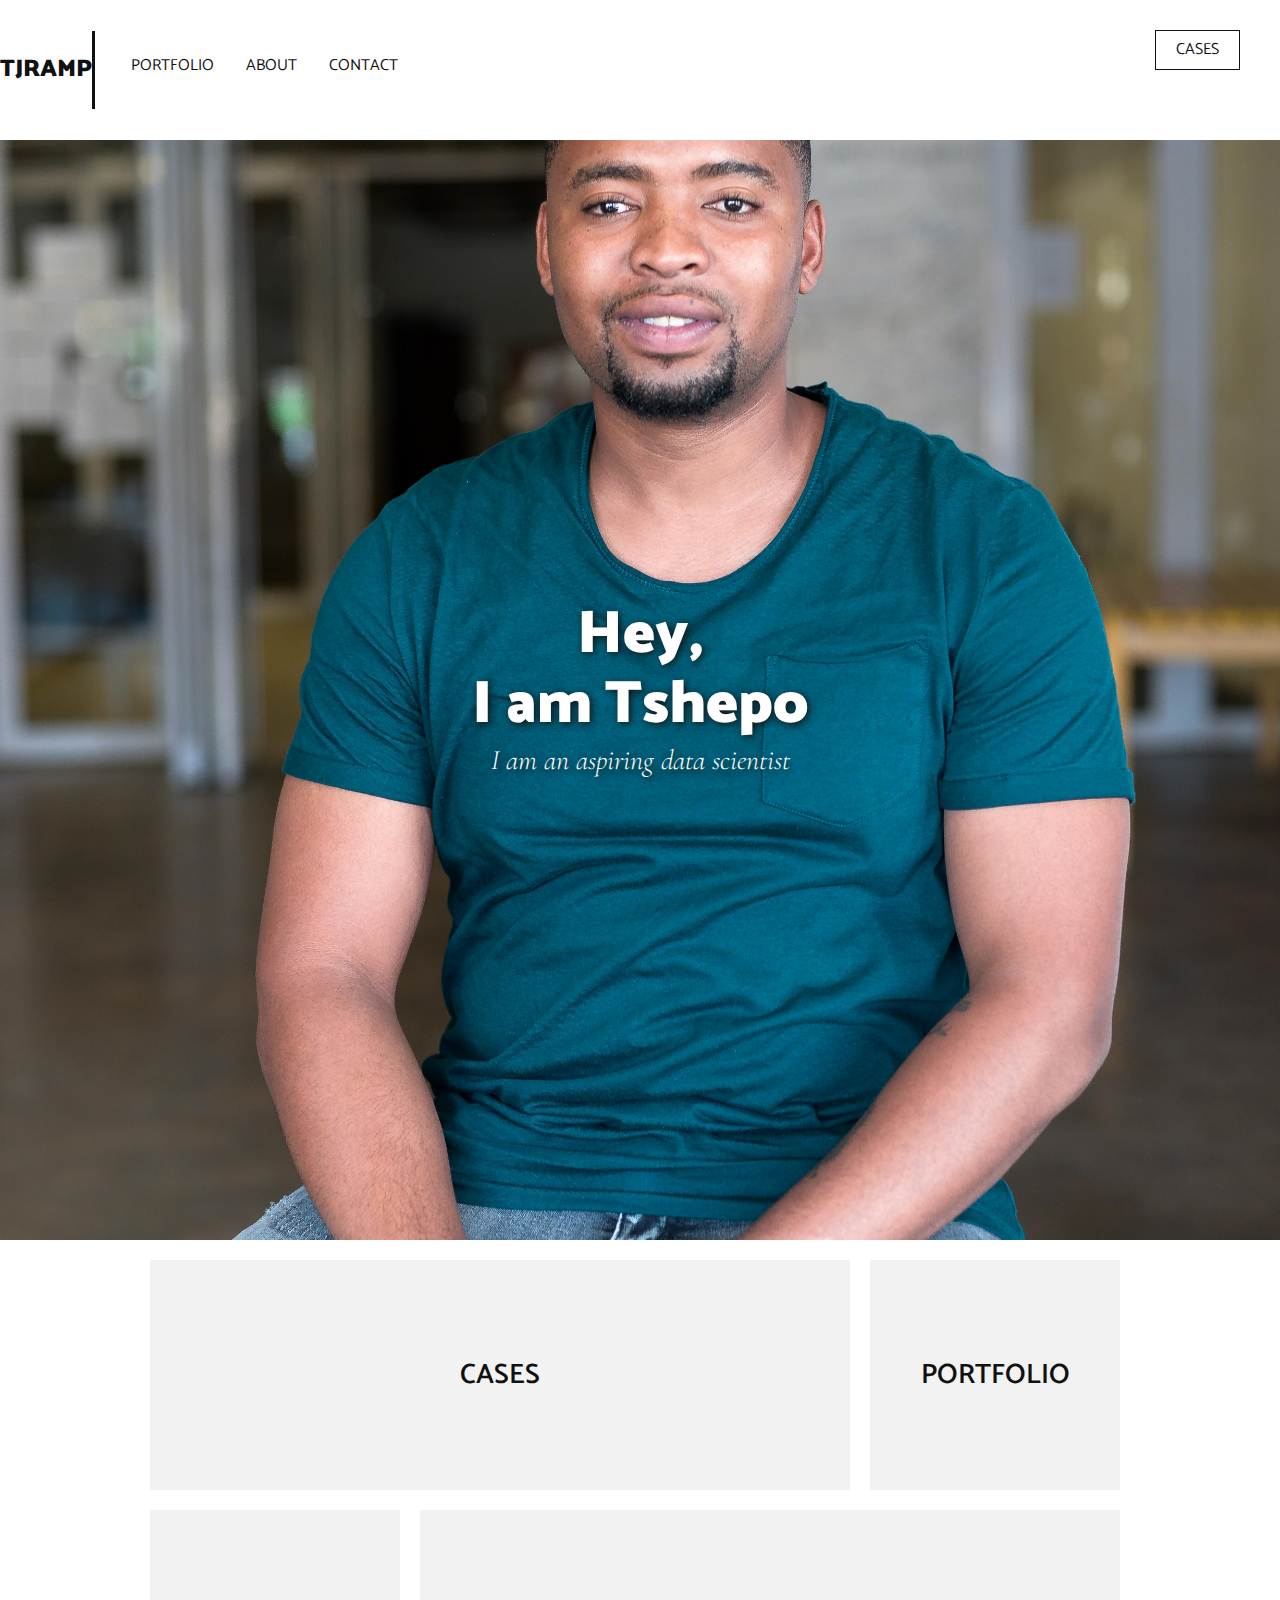
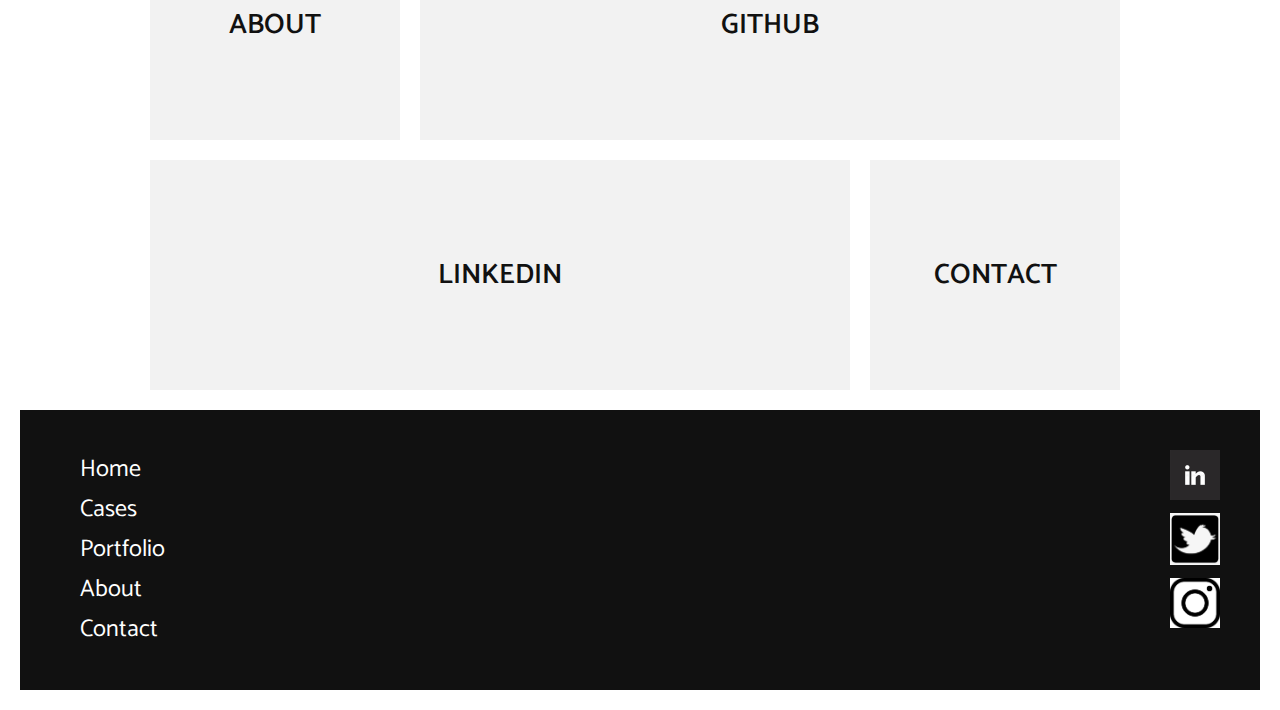
<file: portfolio_TJ/index.html>
<!DOCTYPE html>
<html lang="en">
    <head>
        <meta name="viewport" content="width=device-width, initial-scale=1.0">
        <meta charset="UTF-8">
        <meta name="viewport" content="width=device-width, initial-scale=1.0">
        <meta http-equiv="X-UA-Compatible" content="ie=edge">
        <title>Tshepo Portfolio</title>
        <link
        href="https://fonts.googleapis.com/css?family=Catamaran:100,200,300,400,500,600,700,800,900|Cormorant+Garamond::300,300i,400,400i,500,500i,600,600i,700,700i" rel="stylesheet">
        <link rel="stylesheet" href="style.css">
    </head>
    <body>
        <header>
            <a href="index.html" class="header-brand">TJRAMP </a>
        <nav>
            <ul>
                <li><a href="portfolio.html">Portfolio</a></li>
                <li><a href="#about.html">About</a></li>
                <li><a href="contact.html">Contact</a></li>
            </ul>
            <a href="cases.html"class="header-cases">Cases</a>
        </nav>
    </header>
    <main>
        <section class="index-banner">
            <div class="vertical-center">
                <h2>
                    Hey, <br>I am Tshepo
                </h2>
                <h1>
                    I am an aspiring data scientist
                </h1>
            </div>
        </section>
        <div class="wrapper">
            <section class="index-links">
                <a href="cases.html">
                    <div class="index-boxlink-rectangle">
                        <h3>Cases</h3>
                    </div>
                </a>
                <a href="#">
                    <div class="index-boxlink-square">
                            <h3>Portfolio</h3>
                    </div>
                </a>
                <a href="#">
                    <div class="index-boxlink-square">
                        <h3>About</h3>
                    </div>
                </a>
                <a href="#">
            
                    <div class="index-boxlink-rectangle">
                            <h3>GitHub</h3>
                    </div>
                </a>
                <a href="#">
                    <div class="index-boxlink-rectangle">   
                            <h3>LinkedIn</h3>
                    </div>
                </a>
                <a href="#">
                    <div class="index-boxlink-square">
                            <h3>Contact</h3>
                    </div>
                </a>
            </section>
        </div>
        
        
    </main>
    <div class="wrapper"></div>
    <footer>
            <ul class="footer-links-main">
                    <li><a href="p.html">Home</a></li>
                    <li><a href="#about.html">Cases</a></li>
                    <li><a href="#about.html">Portfolio</a></li>
                    <li><a href="#about.html">About</a></li>
                    <li><a href="contact.html">Contact</a></li>

            </ul> 
            <ul class="footer-links-cases">
                    <li><p>Latest Cases</p></li>
                    <li>Life as a bacheor</li>
                    <li>From an academic to a coder</li>
                    <li>A balance between work, fun and love</li>
            </ul> 
            <div class="footer-sm">
                <a href="https://www.linkedin.com">
                    <img src="img/linked.jpg" alt="Linkedin-icon">
                </a>
                <a href="https://www.twitter.com">   
                    <img src="img/twitter.png" alt="twitter-icon">
                </a> 
                <a href="https://www.instagram.com/tjay_ramp/?hl=en">  
                    <img src="img/instagram.png" alt="Instagram-icon">
                </a>
            </div>
        </footer>
    </div>
        
    </body>
</html>
</file>
<file: portfolio_TJ/style.css>
/* 
html5doctor.com Reset Stylesheet
v1.6.1
Last Updated: 2010-09-17
Author: Richard Clark - http://richclarkdesign.com 
Twitter: @rich_clark
*/

html, body, div, span, object, iframe,
h1, h2, h3, h4, h5, h6, p, blockquote, pre,
abbr, address, cite, code,
del, dfn, em, img, ins, kbd, q, samp,
small, strong, sub, sup, var,
b, i,
dl, dt, dd, ol, ul, li,
fieldset, form, label, legend,
table, caption, tbody, tfoot, thead, tr, th, td,
article, aside, canvas, details, figcaption, figure, 
footer, header, hgroup, menu, nav, section, summary,
time, mark, audio, video {
    margin:0;
    padding:0;
    border:0;
    outline:0;
    font-size:100%;
    vertical-align:baseline;
    background:transparent;
}

body {
    line-height:1;
}

article,aside,details,figcaption,figure,
footer,header,hgroup,menu,nav,section { 
    display:block;
}

nav ul {
    list-style:none;
}

blockquote, q {
    quotes:none;
}

blockquote:before, blockquote:after,
q:before, q:after {
    content:'';
    content:none;
}

a {
    margin:0;
    padding:0;
    font-size:100%;
    vertical-align:baseline;
    background:transparent;
}

/* change colours to suit your needs */
ins {
    background-color:#ff9;
    color:#000;
    text-decoration:none;
}

/* change colours to suit your needs */
mark {
    background-color:#ff9;
    color:#000; 
    font-style:italic;
    font-weight:bold;
}

del {
    text-decoration: line-through;
}

abbr[title], dfn[title] {
    border-bottom:1px dotted;
    cursor:help;
}

table {
    border-collapse:collapse;
    border-spacing:0;
}

/* change border colour to suit your needs */
hr {
    display:block;
    height:1px;
    border:0;   
    border-top:1px solid #cccccc;
    margin:1em 0;
    padding:0;
}

input, select {
    vertical-align:middle;
}

* {
    text-decoration: none;
}

   

header{
    background-color: #fff;
    width:100%;
    height: 100px;
}
header .header-brand{
    font-family: Catamaran;
    font-size:  24px;
    font-weight: 900;
    color:   #111;
    text-transform: uppercase;
    display: block;
    margin: 0 auto;
    text-align: center;
    padding: 20px 0;

}
header nav ul{
    display: block;
    margin: 0 auto;
    width:fit-content;

}
header nav ul li{
display:inline-block;
float: left;
list-style: none;
padding: 16px;

}
header nav ul a{
    font-family: Catamaran;
    font-size:  16px;
    color:   #111;
    text-transform: uppercase;
}
header .header-cases{
    display:none;


}
@media only screen and (min-width:1000px){
    header .header-brand{
        margin: 31px  0;
        text-align: left;
        line-height: 38px; 
        padding: 0px 20 0px 40px;
        border-right:3px solid #111;
        float:left;
    }
    header nav ul{
        margin: 20px 0px 0px 20px;
        float: left;
    }
    header nav ul a{
        line-height: 60px;
    }
    header .header-cases{
        display:block;
        font-family: Catamaran;
        font-size:  16px;
        color:   #111;
        text-transform: uppercase;
        line-height: 38px;
        border: 1px solid #111;
        float: right;
        margin-right: 40px;
        margin-top: 30px;
        padding: 0 20px;

    }
}
    
    

/*Index*/
.index-banner{
    width: 100%;
    height: calc(100vh - 100px);
    background-image: url('img/TJRamp.JPG');
    background-repeat: no-repeat;
    background-position: center;
    background-size: cover;
    display: table;
}
.vertical-center{
    display: table-cell;
    vertical-align: middle;

}
.index-banner h2{
    font-family: Catamaran;
    font-size: 60px;
    font-weight: 900;
    line-height: 70px;
    color:   #fff;
    text-align: center;
    text-shadow: 2px 2px 8px #111;
}
.index-banner h1{
    font-family: Cormorant Garamond;
    font-size: 28px;
    font-weight: 100;
    font-style: italic;
    line-height: 40px;
    color:   #fff;
    text-align: center;
    text-shadow: 2px 2px 8px #111;
}


.index-links div{
    margin:16px 16px 0;
    width:calc(100%-32px);
    height:100px;
    background-color: #f2f2f2;
}
.index-links div h3{
    font-family: Catamaran;
    font-size: 28px;
    font-weight: 600;
    line-height: 100px;
    color:   #111;
    text-align: center;
    text-transform: uppercase;

}

@media only screen and (min-width:1000px){
    .wrapper{
        width:1000px;
        margin:0 auto;
    }
    .index-banner{
        height: 1100px;
    }

    .index-banner h1{
        display: block;
        width: 560px;
        margin: 0 auto;
    }
    .index-links {
        
        overflow: hidden;
    }
   
    .index-links div{
        margin:20px 10px 0;
        height:230px;
        background-color: #f2f2f2;
        float:left;
    } 
    .index-boxlink-square{
        width:calc(25%) !important;

    }
    .index-boxlink-rectangle{
        width:calc(70%) !important;
        float: right;
    }   
    .index-links div h3{
            
        line-height: 230px;    
    }
}

/*footer*/
footer{
    width:calc(100%-80px);
    padding:40px 40px;
    margin: 20px;
    background-color: #111;
    overflow: hidden;
}    

footer ul{
    width:fit-content;
    float:left;
    padding-left: 20px;
}
footer ul li{
    display:block;
    list-style: none;
    
}
footer ul li a{
    font-family: Catamaran;
    font-size:  24px;
    color:   #fff;
    line-height: 40px;
}
.footer-links-cases{
    display: none;
    color:#fff;
}

.footer-sm{
    width:50px;
    float:right;
}
.footer-sm img{
    width: 100%;
    margin-bottom: 10px;
}
@media only screen and(min-width:1000px){
    .footer-links-cases{
        display: block;
        color: #cccccc;
    }
    footer ul{
        padding-right: 30px;
    }
    footer ul li p{
        font-family: Catamaran;
        font-size: 24px;
        line-height: 40px;
        color:   #fff;
        text-transform: uppercase;
    }
}
</file>
